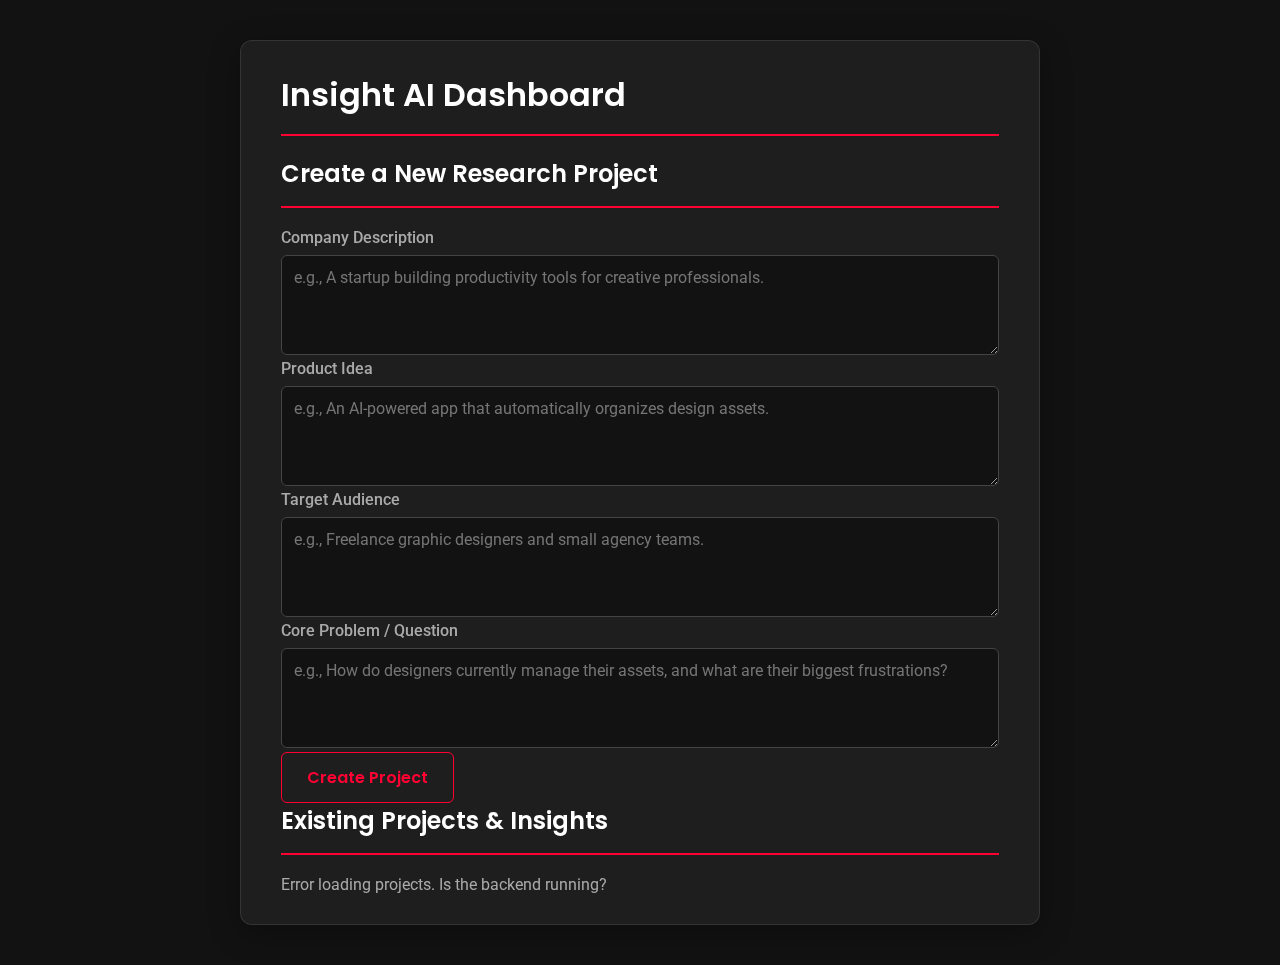
<file: index.html>
<!DOCTYPE html>
<html lang="en">
<head>
    <meta charset="UTF-8">
    <meta name="viewport" content="width=device-width, initial-scale=1.0">
    <title>Insight AI - Dashboard</title>
    <link rel="stylesheet" href="style.css">
</head>
<body>
    <div id="cosmic-background">
        <div class="bokeh-particle"></div>
        <div class="bokeh-particle"></div>
        <div class="bokeh-particle"></div>
        <div class="bokeh-particle"></div>
        <div class="bokeh-particle"></div>
        <div class="bokeh-particle"></div>
    </div>

    <div class="container">
        <h1>Insight AI Dashboard</h1>

        <section id="create-project">
            <h2>Create a New Research Project</h2>
            <form id="projectForm">
                <div>
                    <label for="company_description">Company Description</label>
                    <textarea id="company_description" name="company_description" placeholder="e.g., A startup building productivity tools for creative professionals." required></textarea>
                </div>
                <div>
                    <label for="product_idea">Product Idea</label>
                    <textarea id="product_idea" name="product_idea" placeholder="e.g., An AI-powered app that automatically organizes design assets." required></textarea>
                </div>
                <div>
                    <label for="target_audience">Target Audience</label>
                    <textarea id="target_audience" name="target_audience" placeholder="e.g., Freelance graphic designers and small agency teams." required></textarea>
                </div>
                <div>
                    <label for="core_problem">Core Problem / Question</label>
                    <textarea id="core_problem" name="core_problem" placeholder="e.g., How do designers currently manage their assets, and what are their biggest frustrations?" required></textarea>
                </div>
                <button type="submit">Create Project</button>
            </form>
            <div id="projectLink" style="display:none;">
                <p>Project created! Share this link with respondents:</p>
                <a href="" id="shareableLink" target="_blank"></a>
            </div>
        </section>

        <section id="projects-list">
            <h2>Existing Projects & Insights</h2>
            <div id="projectsContainer">
                <p>Loading projects...</p>
            </div>
        </section>
        
    </div>
    <script src="app.js"></script>
    
</body>
</html>
</file>
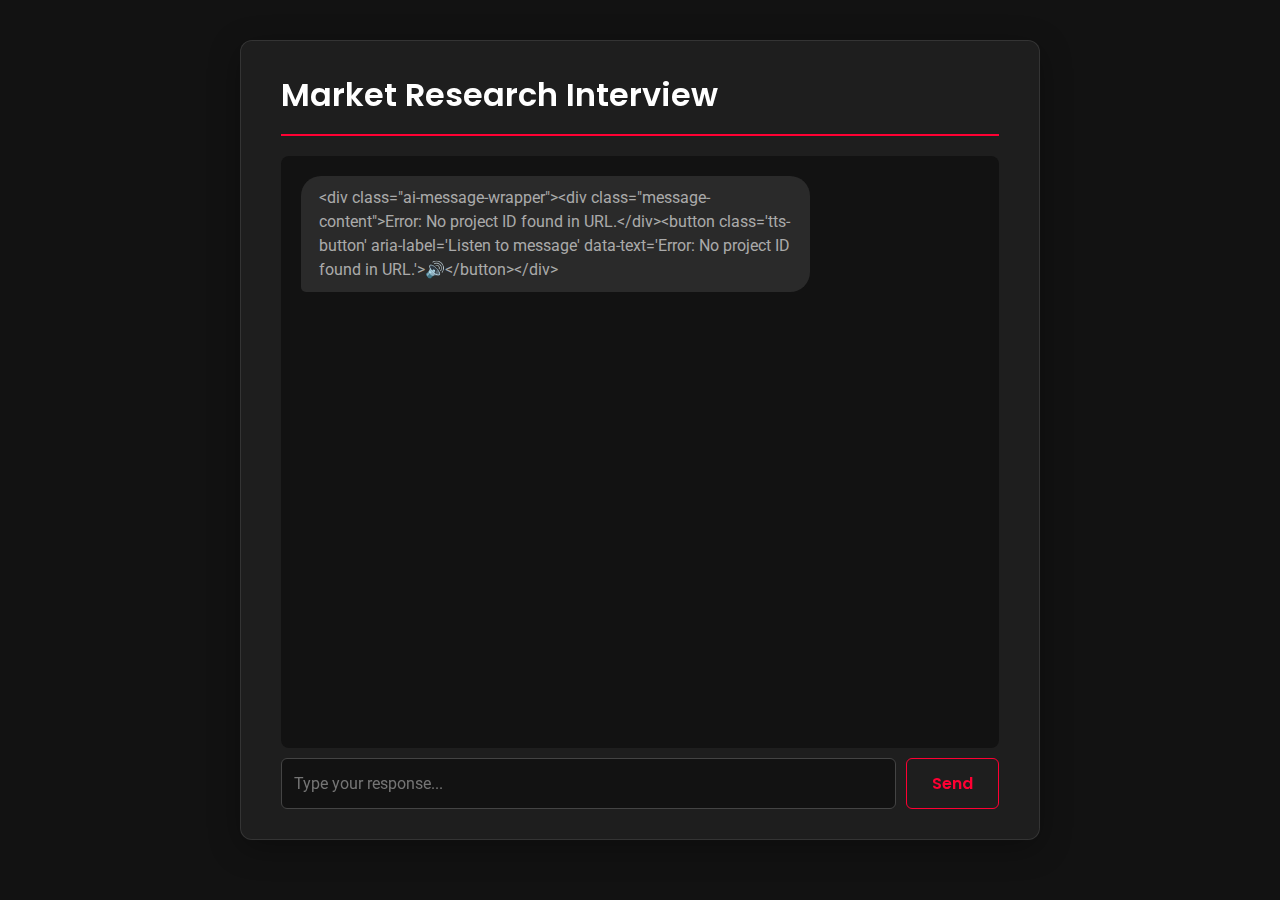
<file: interview.html>
<!DOCTYPE html>
<html lang="en">
<head>
    <meta charset="UTF-8">
    <meta name="viewport" content="width=device-width, initial-scale=1.0">
    <title>Insight AI - Interview</title>
    <link rel="stylesheet" href="style.css">
</head>
<body>
    <div id="cosmic-background">
        <div class="bokeh-particle"></div>
        <div class="bokeh-particle"></div>
        <div class="bokeh-particle"></div>
        <div class="bokeh-particle"></div>
        <div class="bokeh-particle"></div>
        <div class="bokeh-particle"></div>
    </div>

    <div class="container" id="chat-container">
        <h1>Market Research Interview</h1>
        <div id="chat-box">
            </div>
        <form id="chat-input">
            <input type="text" id="userInput" placeholder="Type your response..." autocomplete="off" required>
            <button type="submit">Send</button>
        </form>
    </div>
    <script src="chat.js"></script>
</body>
</html>
</file>
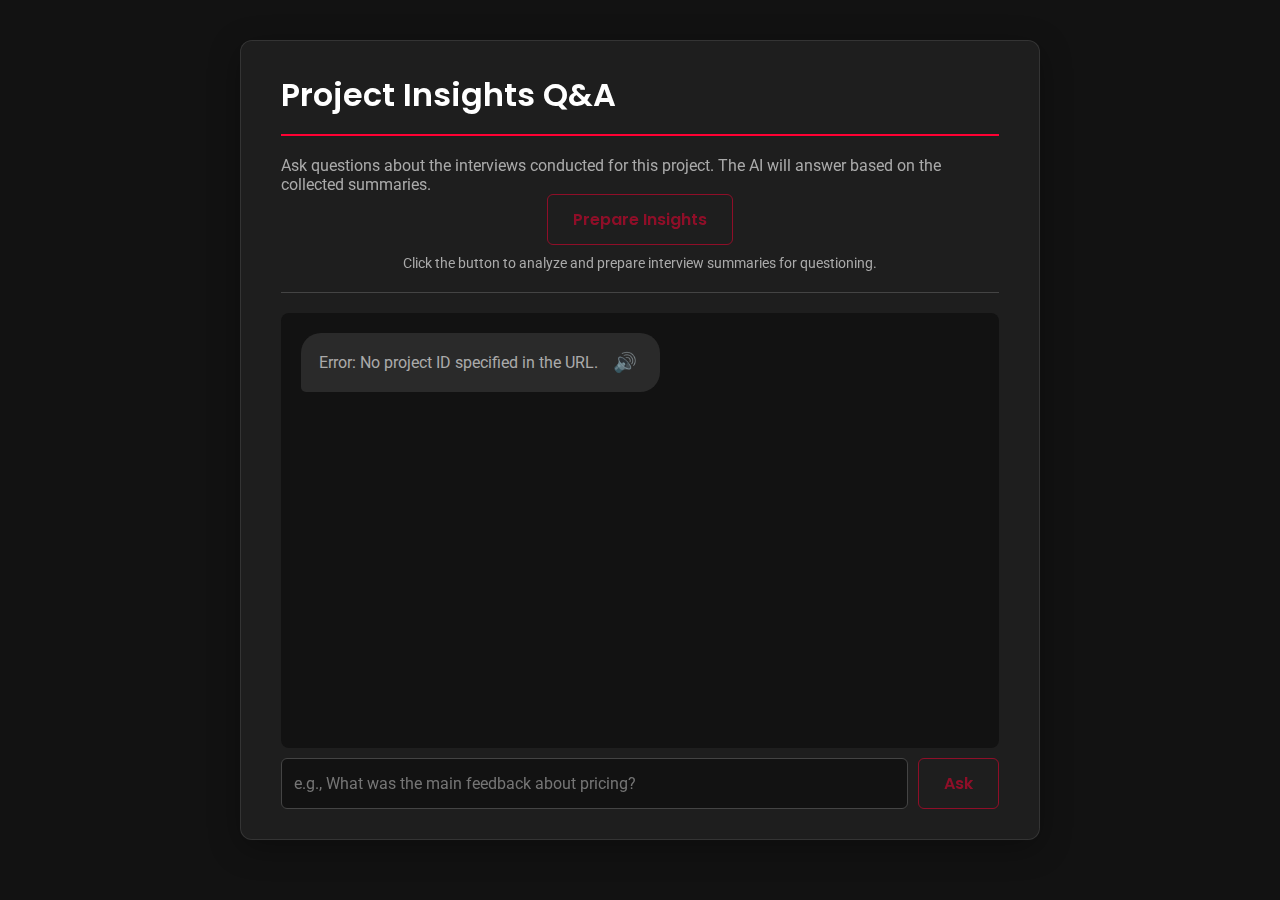
<file: qa_bot.html>
<!DOCTYPE html>
<html lang="en">
<head>
    <meta charset="UTF-8">
    <meta name="viewport" content="width=device-width, initial-scale=1.0">
    <title>Insight AI - Q&A Bot</title>
    <link rel="stylesheet" href="style.css">
</head>
<body>
    <div id="cosmic-background">
        <div class="bokeh-particle"></div>
        <div class="bokeh-particle"></div>
        <div class="bokeh-particle"></div>
        <div class="bokeh-particle"></div>
        <div class="bokeh-particle"></div>
        <div class="bokeh-particle"></div>
    </div>

    <div class="container" id="qa-container">
        <h1>Project Insights Q&A</h1>
        <p>Ask questions about the interviews conducted for this project. The AI will answer based on the collected summaries.</p>
        
        <div class="sync-section">
            <button id="sync-button">Prepare Insights</button>
            <p id="sync-status" class="sync-status">Click the button to analyze and prepare interview summaries for questioning.</p>
        </div>

        <div id="qa-box" class="chat-box-style">
            <!-- Q&A messages will appear here -->
        </div>
        <form id="qa-input-form">
            <input type="text" id="qa-input" placeholder="e.g., What was the main feedback about pricing?" autocomplete="off" required disabled>
            <button type="submit" id="qa-submit-button" disabled>Ask</button>
        </form>
    </div>
    <script src="qa_bot.js"></script>
</body>
</html>
</file>
<file: style.css>
/* --- Cosmic Elegance Theme --- */
@import url('https://fonts.googleapis.com/css2?family=Poppins:wght@600;700&family=Roboto:wght@400;500&display=swap');

:root {
    --bg-primary: #121212;
    --bg-content: #1E1E1E;
    --accent-red: #FF0033;
    --text-primary: #FFFFFF;
    --text-secondary: #AAAAAA;
    --border-glow: rgba(255, 0, 51, 0.5);
}

* {
    box-sizing: border-box;
    margin: 0;
    padding: 0;
}

body {
    font-family: 'Roboto', sans-serif;
    background-color: var(--bg-primary);
    color: var(--text-secondary);
    margin: 0;
    padding: 40px 20px;
    overflow-x: hidden;
}

/* --- Background Effect --- */
#cosmic-background {
    position: fixed;
    top: 0;
    left: 0;
    width: 100%;
    height: 100%;
    z-index: -2;
    background-image: url('https://www.transparenttextures.com/patterns/stardust.png');
    animation: pan-galaxy 120s linear infinite;
}

.bokeh-particle {
    position: fixed;
    border-radius: 50%;
    background-color: var(--accent-red);
    opacity: 0;
    filter: blur(10px);
    z-index: -1;
    animation: drift 20s infinite ease-in-out;
}
.bokeh-particle:nth-child(1) { width: 80px; height: 80px; left: 10%; animation-duration: 25s; animation-delay: -5s; }
.bokeh-particle:nth-child(2) { width: 120px; height: 120px; left: 20%; animation-duration: 30s; animation-delay: -10s; }
.bokeh-particle:nth-child(3) { width: 50px; height: 50px; left: 85%; animation-duration: 18s; animation-delay: -2s; }
.bokeh-particle:nth-child(4) { width: 150px; height: 150px; left: 40%; animation-duration: 35s; animation-delay: -15s; }
.bokeh-particle:nth-child(5) { width: 60px; height: 60px; left: 70%; animation-duration: 22s; animation-delay: 0s; }
.bokeh-particle:nth-child(6) { width: 100px; height: 100px; left: 90%; animation-duration: 28s; animation-delay: -8s; }

@keyframes pan-galaxy {
    from { background-position: 0 0; }
    to { background-position: 1000px 500px; }
}

@keyframes drift {
    0% { transform: translateY(110vh) scale(0.5); opacity: 0; }
    10% { opacity: 0.4; }
    90% { opacity: 0.4; }
    100% { transform: translateY(-10vh) scale(1.2); opacity: 0; }
}

/* --- Layout & Main Container --- */
.container {
    max-width: 800px;
    margin: 0 auto;
    background: var(--bg-content);
    padding: 30px 40px;
    border-radius: 12px;
    border: 1px solid rgba(255, 255, 255, 0.1);
    box-shadow: 0 8px 32px rgba(0, 0, 0, 0.3);
    position: relative;
    z-index: 1;
}

/* --- Typography & Forms --- */
h1, h2 {
    font-family: 'Poppins', sans-serif;
    color: var(--text-primary);
    border-bottom: 2px solid var(--accent-red);
    padding-bottom: 15px;
    margin-bottom: 20px;
    font-weight: 600;
}

label {
    display: block;
    font-weight: 500;
    margin-bottom: 8px;
    color: var(--text-secondary);
}

input[type="text"], textarea {
    width: 100%;
    padding: 12px;
    border: 1px solid #444;
    border-radius: 6px;
    box-sizing: border-box;
    font-size: 1rem;
    font-family: 'Roboto', sans-serif;
    background-color: var(--bg-primary);
    color: var(--text-primary);
    transition: all 0.3s ease;
}

input[type="text"]:focus, textarea:focus {
    outline: none;
    border-color: var(--accent-red);
    box-shadow: 0 0 10px var(--border-glow);
}

textarea {
    resize: vertical;
    min-height: 100px;
}

button, a.btn {
    background-color: transparent;
    color: var(--accent-red);
    padding: 12px 25px;
    border: 1px solid var(--accent-red);
    border-radius: 6px;
    cursor: pointer;
    font-size: 1rem;
    font-weight: 600;
    font-family: 'Poppins', sans-serif;
    transition: all 0.3s ease;
    text-decoration: none;
    display: inline-block;
    text-align: center;
}

a.btn.btn-secondary {
    color: var(--text-secondary);
    border-color: #555;
}

button:hover, button:focus, a.btn:hover, a.btn:focus {
    background-color: var(--accent-red);
    color: var(--text-primary);
    box-shadow: 0 0 15px var(--border-glow);
}

a.btn.btn-secondary:hover {
    background-color: #555;
    border-color: #777;
    color: var(--text-primary);
}


button:disabled {
    opacity: 0.5;
    cursor: not-allowed;
}

/* --- Project Cards & Links --- */
.project-card {
    border: 1px solid #333;
    border-radius: 8px;
    padding: 20px;
    margin-top: 20px;
    background: var(--bg-content);
    transition: all 0.3s ease;
}

.project-card:hover {
    transform: translateY(-5px);
    box-shadow: 0 0 20px var(--border-glow);
    border-color: var(--border-glow);
}

.interview-summary {
    border-top: 1px dashed #444;
    margin-top: 15px;
    padding-top: 15px;
    white-space: pre-wrap;
    font-size: 0.9rem;
    color: var(--text-secondary);
}

.project-summary-section {
    margin-top: 20px;
    display: flex;
    flex-wrap: wrap;
    gap: 10px;
    align-items: center;
}

.project-summary-section .summary-result-content {
    width: 100%;
    margin-top: 10px;
}

/* --- Chat & Q&A Styles --- */
#chat-container, #qa-container {
    display: flex;
    flex-direction: column;
    height: 90vh;
    max-height: 800px;
}

#chat-box, .chat-box-style {
    flex-grow: 1;
    overflow-y: auto;
    padding: 20px;
    margin-bottom: 10px;
    display: flex;
    flex-direction: column;
    gap: 12px;
    background-color: var(--bg-primary);
    border-radius: 8px;
}

.message {
    padding: 10px 18px;
    border-radius: 20px;
    max-width: 75%;
    line-height: 1.5;
}

.user-message {
    background-color: var(--accent-red);
    color: var(--text-primary);
    align-self: flex-end;
    border-bottom-right-radius: 5px;
}

.ai-message {
    background-color: #2a2a2a;
    color: var(--text-secondary);
    align-self: flex-start;
    border-bottom-left-radius: 5px;
    position: relative;
}

.thinking {
    font-style: italic;
    color: #888;
}

#chat-input, #qa-input-form {
    display: flex;
    gap: 10px;
}

#userInput, #qa-input {
    flex-grow: 1;
}

/* --- Q&A Bot Page Specific Styles --- */
.sync-section {
    padding-bottom: 20px;
    margin-bottom: 20px;
    border-bottom: 1px solid #444;
    text-align: center;
}

#sync-button {
    margin-bottom: 10px;
}

.sync-status {
    font-size: 0.9rem;
    color: var(--text-secondary);
    min-height: 1.2em; /* prevent layout shift */
    transition: color 0.3s;
}

/* Loading animation for buttons */
.is-loading {
  position: relative;
  color: transparent !important;
  pointer-events: none;
}
.is-loading::after {
  content: '';
  position: absolute;
  top: 50%;
  left: 50%;
  width: 20px;
  height: 20px;
  margin-top: -10px;
  margin-left: -10px;
  border-radius: 50%;
  border: 2px solid var(--accent-red);
  border-top-color: transparent;
  animation: spin 0.8s linear infinite;
}

@keyframes spin {
  to { transform: rotate(360deg); }
}

/* TTS Button Styles */
.ai-message .ai-message-wrapper {
    display: flex;
    align-items: center;
    gap: 10px;
}
.tts-button {
    background: transparent;
    border: none;
    color: var(--text-secondary);
    cursor: pointer;
    font-size: 1.2rem;
    padding: 5px;
    border-radius: 50%;
    opacity: 0.6;
    transition: all 0.2s ease-in-out;
    flex-shrink: 0;
}
.tts-button:hover {
    opacity: 1;
    background-color: rgba(255, 255, 255, 0.1);
    transform: scale(1.1);
}
</file>
